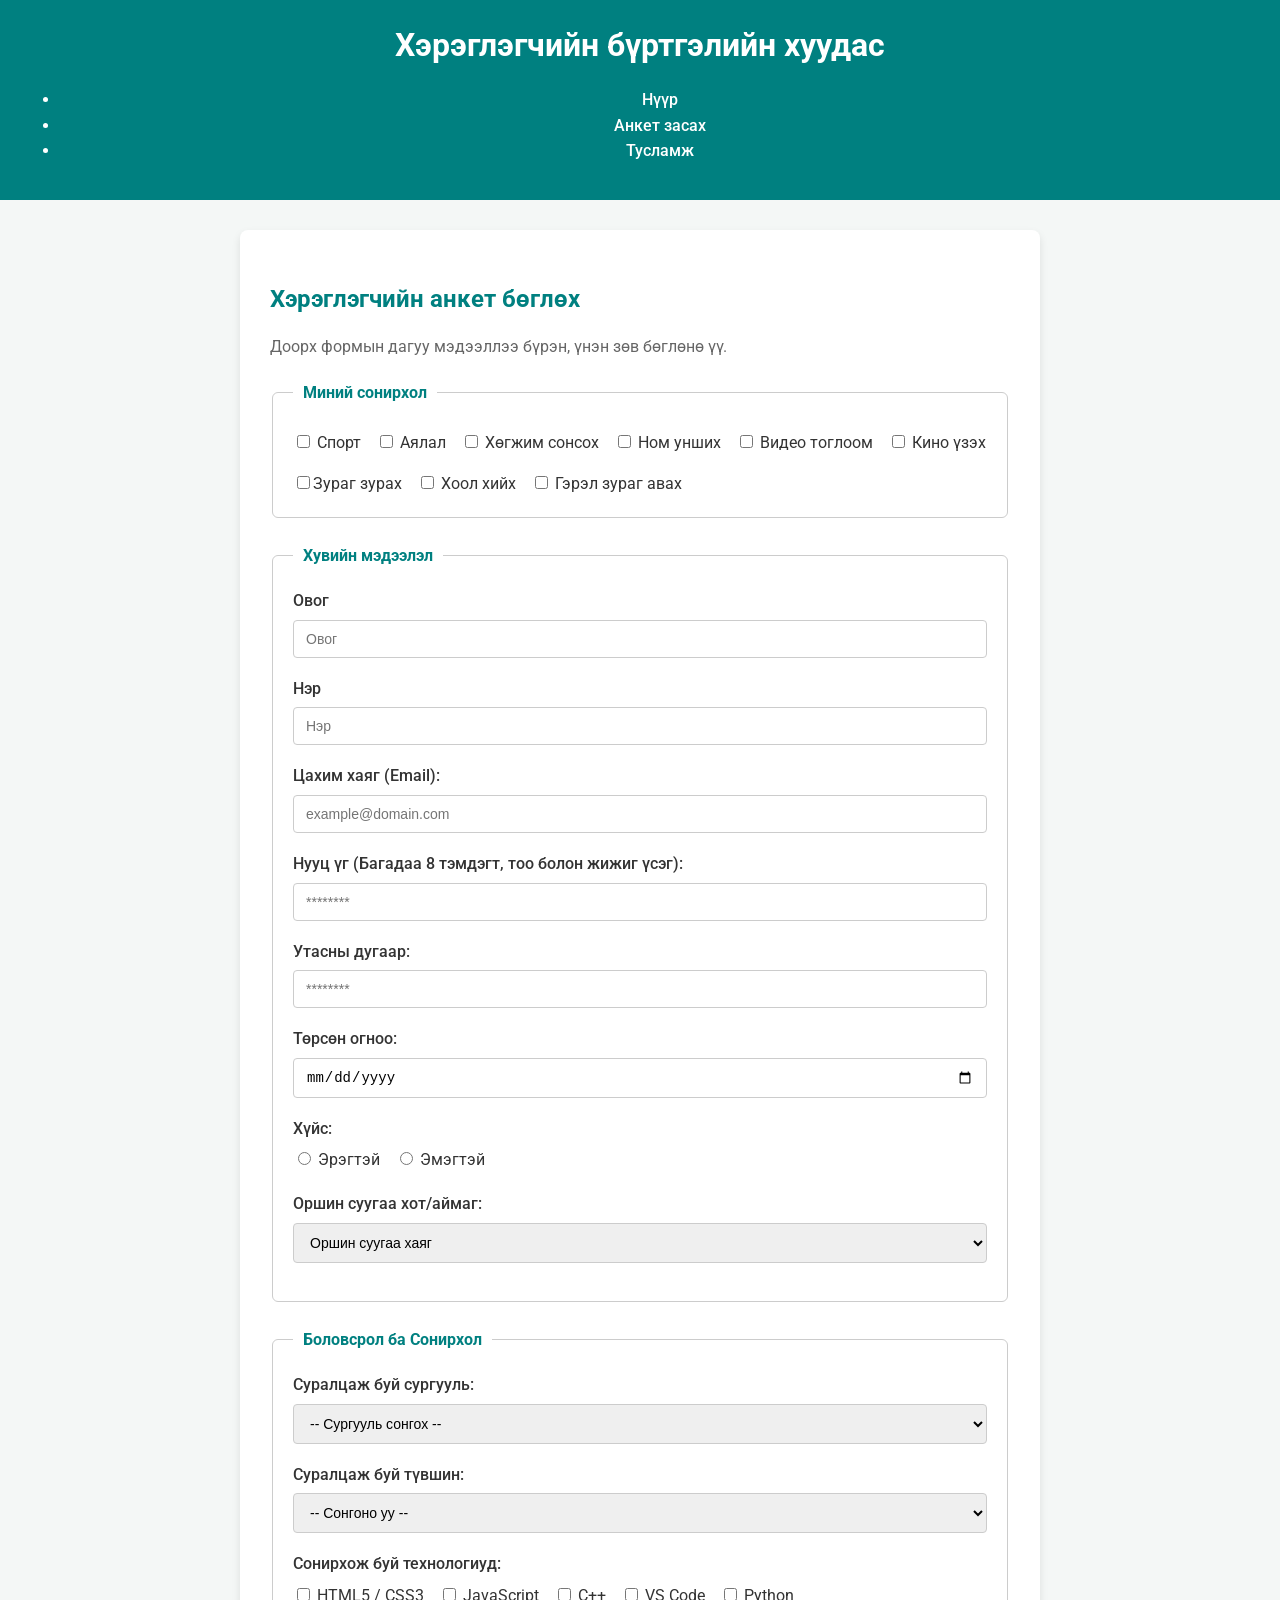
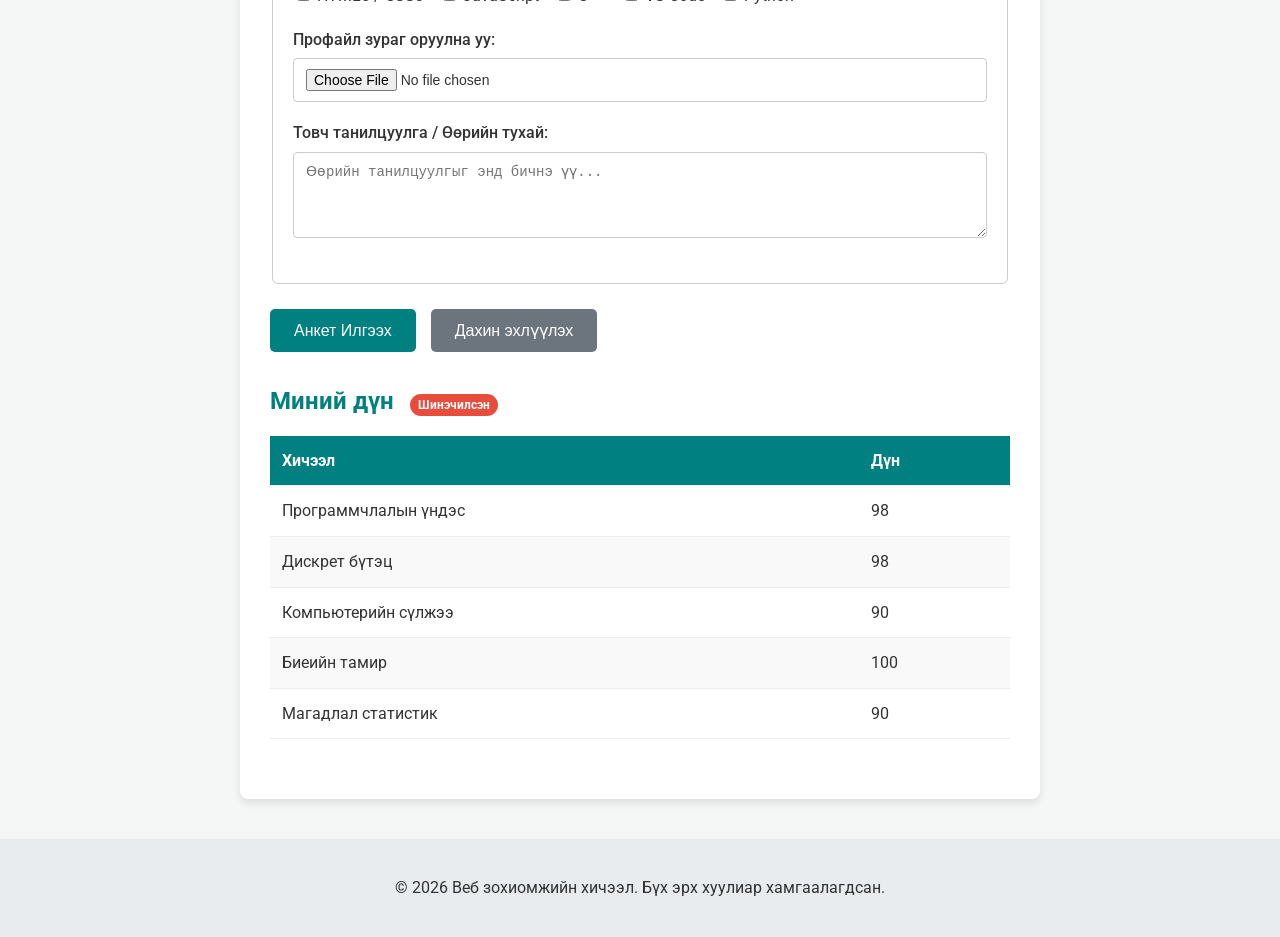
<file: index.html>
<!DOCTYPE html>
<html lang="mn">
<head>
    <meta charset="UTF-8">
    <meta name="viewport" content="width=device-width, initial-scale=1.0">
    <title>Лаборатори 03: Хэрэглэгч анкет</title>
    
    <!-- 5. Google Fonts (Roboto) холбосон -->
    <link rel="preconnect" href="https://fonts.googleapis.com">
    <link rel="preconnect" href="https://fonts.gstatic.com" crossorigin>
    <link href="https://fonts.googleapis.com/css2?family=Roboto:wght@300;400;500;700&display=swap" rel="stylesheet">
    
    <!-- 1. External CSS файлтай холбох -->
    <link rel="stylesheet" href="style.css">
</head>
<body>
    <!-- Вебийн толгой хэсэг -->
    <header class="main-header">
        <h1 class="page-title">Хэрэглэгчийн бүртгэлийн хуудас</h1>
        <!-- Навигацийн цэс -->
        <nav>
            <ul>
                <li><a href="./index.html" class="nav-item">Нүүр</a></li>
                <li><a href="#" class="nav-item">Анкет засах</a></li>
                <li><a href="#" class="nav-item">Тусламж</a></li>
            </ul>
        </nav>
    </header>

    <!-- Үндсэн контент -->
    <main class="main-content">
        <article class="card">
            <section class="section-container">
                <h2 class="section-title">Хэрэглэгчийн анкет бөглөх</h2>
                <p class="section-desc">Доорх формын дагуу мэдээллээ бүрэн, үнэн зөв бөглөнө үү.</p>
                
                <!-- Форм -->
                <form action="#" method="POST" enctype="multipart/form-data" class="registration-form">
                    <!-- Сонирхлын Жагсаалт -->
                    <fieldset class="form-fieldset">
                        <legend class="form-legend">Миний сонирхол</legend>
                        <div class="checkbox-group">
                            <label for="sports"><input type="checkbox" id="sports" name="hobby" value="sports"> Спорт</label>
                            <label for="travel"><input type="checkbox" id="travel" name="hobby" value="travel"> Аялал</label>
                            <label for="music"><input type="checkbox" id="music" name="hobby" value="music"> Хөгжим сонсох</label>
                            <label for="reading"><input type="checkbox" id="reading" name="hobby" value="reading"> Ном унших</label>
                            <label for="gaming"><input type="checkbox" id="gaming" name="hobby" value="gaming"> Видео тоглоом</label>
                            <label for="movies"><input type="checkbox" id="movies" name="hobby" value="movies"> Кино үзэх</label>
                            <label for="art"><input type="checkbox" id="art" name="hobby" value="art">Зураг зурах</label>
                            <label for="cooking"><input type="checkbox" id="cooking" name="hobby" value="cooking"> Хоол хийх</label>
                            <label for="photography"><input type="checkbox" id="photography" name="hobby" value="photography"> Гэрэл зураг авах</label>
                        </div>
                    </fieldset>

                    <!-- 1-р бүлэг: Хувийн мэдээлэл -->
                    <fieldset class="form-fieldset">
                        <legend class="form-legend">Хувийн мэдээлэл</legend>
                        <div class="form-group">
                            <label for="surname" class="form-label">Овог</label>
                            <input type="text" id="surname" name="surname" class="form-input" placeholder="Овог" required minlength="2">
                        </div>
                        <div class="form-group">
                            <label for="username" class="form-label">Нэр</label>
                            <input type="text" id="username" name="username" class="form-input" placeholder="Нэр" required minlength="2">
                        </div>
                        <div class="form-group">
                            <label for="email" class="form-label">Цахим хаяг (Email):</label>
                            <input type="email" id="email" name="email" class="form-input" placeholder="example@domain.com" required>
                        </div>
                        <div class="form-group">
                            <label for="userpassword" class="form-label">Нууц үг (Багадаа 8 тэмдэгт, тоо болон жижиг үсэг):</label>
                            <input type="password" id="userpassword" name="userpassword" class="form-input" required pattern="(?=.*\d)(?=.*[a-z]).{8,}" placeholder="********">
                        </div>
                        <div class="form-group">
                            <label for="phone" class="form-label">Утасны дугаар:</label>
                            <input type="tel" id="phone" name="phone" class="form-input" pattern="[0-9]{8}" placeholder="********" required>
                        </div>
                        <div class="form-group">
                            <label for="dob" class="form-label">Төрсөн огноо:</label>
                            <input type="date" id="dob" name="dob" class="form-input" required>
                        </div>

                        <div class="form-group">
                            <label class="form-label">Хүйс:</label>
                            <div class="radio-group">
                                <label for="male"><input type="radio" id="male" name="gender" value="male"> Эрэгтэй</label>
                                <label for="female"><input type="radio" id="female" name="gender" value="female"> Эмэгтэй</label>
                            </div>
                        </div>

                        <div class="form-group">
                            <label for="city" class="form-label">Оршин суугаа хот/аймаг:</label>
                            <select id="city" name="city" class="form-select" required>
                                <option value="orshin suugaa hayg">Оршин суугаа хаяг</option>
                                <option value="ub">Улаанбаатар хот</option>
                                <option value="arhangai">Архангай</option>
                                <option value="Bayan-Olgii">Баян-Өлгий</option>
                                <option value="bayanhongor">Баянхонгор</option>
                                <option value="bulgan">Булган</option>
                                <option value="govi-altai">Говь-Алтай</option>
                                <option value="govisumber">Говьсүмбэр</option>
                                <option value="darkhan-uul">Дархан-Уул</option>
                                <option value="dornogovi">Дорноговь</option>
                                <option value="dornod">Дорнод</option>
                                <option value="dundgovi">Дундговь</option>
                                <option value="zavkhan">Завхан</option>
                                <option value="orkhon">Орхон</option>
                                <option value="ovorkhangai">Өвөрхангай</option>
                                <option value="umnugovi">Өмнөговь</option>
                                <option value="sukhbaatar">Сүхбаатар</option>
                                <option value="selenge">Сэлэнгэ</option>
                                <option value="tuv">Төв</option>
                                <option value="uvs">Увс</option>
                                <option value="khovd">Ховд</option>
                                <option value="khovsgol">Хөвсгөл</option>
                                <option value="khentii">Хэнтий</option>
                            </select>
                        </div>
                    </fieldset> 

                    <!-- 2-р бүлэг: Мэргэжил ба Сургалтын мэдээлэл -->
                    <fieldset class="form-fieldset">
                        <legend class="form-legend">Боловсрол ба Сонирхол</legend>
                        <div class="form-group">
                            <label for="university" class="form-label">Суралцаж буй сургууль:</label>
                            <select id="university" name="university" class="form-select" required>
                                <option value="">-- Сургууль сонгох --</option>
                                <option value="num">Монгол Улсын Их Сургууль (МУИС)</option>
                                <option value="must">Шинжлэх Ухаан, Технологийн Их Сургууль (ШУТИС)</option>
                                <option value="msue">Монгол Улсын Боловсролын Их Сургууль (МУБИС)</option>
                                <option value="mnums">Анагаахын Шинжлэх Ухааны Үндэсний Их Сургууль (АШҮҮИС)</option>
                                <option value="mula">Хөдөө Аж Ахуйн Их Сургууль (ХААИС)</option>
                                <option value="msua">Соёл Урлагийн Их Сургууль (СУИС)</option>
                                <option value="mupa">Монгол Улсын Дотоод Хэргийн Их Сургууль (ДХИС)</option>
                                <option value="ndu">Үндэсний Батлан Хамгаалахын Их Сургууль (ҮБХИС)</option>
                                <option value="numls">Хууль Сахиулахын Их Сургууль</option>
                                <option value="ufe">Санхүү Эдийн Засгийн Их Сургууль (СЭЗИС)</option>
                                <option value="numi">Үндэсний Техникийн Их Сургууль</option>
                                <option value="otgontenger">Отгонтэнгэр Их Сургууль</option>
                                <option value="mandakh">Мандах Их Сургууль</option>
                                <option value="khuree">Хүрээ Мэдээлэл Холбооны Технологийн Дээд Сургууль</option>
                                <option value="miu">Монголын Олон Улсын Дээд Сургууль (MIU)</option>
                                <option value="iuu">Олон Улсын Улаанбаатарын Их Сургууль (ИУУИС)</option>
                                <option value="ikh-zasaq">Их Засаг Олон Улсын Их Сургууль</option>
                                <option value="etugen">Этүгэн Их Сургууль</option>
                                <option value="shavj">Шихихутуг Их Сургууль</option>
                            </select>
                        </div>
                        
                        <div class="form-group">
                            <label for="degree" class="form-label">Суралцаж буй түвшин:</label>
                            <select id="degree" name="degree" class="form-select" required>
                                <option value="">-- Сонгоно уу --</option>
                                <option value="zergiin bus">Зэргийн бус</option>
                                <option value="bachelor">Бакалавр</option>
                                <option value="master">Магистр</option>
                                <option value="doctor">Докторант</option>
                            </select>
                        </div>

                        <div class="form-group">
                            <label class="form-label">Сонирхож буй технологиуд:</label>
                            <div class="checkbox-group">
                                <label for="html"><input type="checkbox" id="html" name="skills" value="HTML"> HTML5 / CSS3</label>
                                <label for="js"><input type="checkbox" id="js" name="skills" value="JavaScript"> JavaScript</label>
                                <label for="cpp"><input type="checkbox" id="cpp" name="skills" value="C++"> C++</label>
                                <label for="vscode"><input type="checkbox" id="vscode" name="skills" value="VS"> VS Code</label>
                                <label for="python"><input type="checkbox" id="python" name="skills" value="Python"> Python</label>
                            </div>
                        </div>

                        <div class="form-group">
                            <label for="avatar" class="form-label">Профайл зураг оруулна уу:</label> 
                            <input type="file" id="avatar" name="avatar" class="form-file" accept="image/*">
                        </div>

                        <div class="form-group">
                            <label for="bio" class="form-label">Товч танилцуулга / Өөрийн тухай:</label>
                            <textarea id="bio" name="bio" class="form-textarea" rows="4" placeholder="Өөрийн танилцуулгыг энд бичнэ үү..."></textarea>
                        </div>
                    </fieldset>

                    <!-- Илгээх ба Арилгах товчлуурууд -->
                    <div class="button-group">
                        <button type="submit" class="btn btn-primary">Анкет Илгээх</button>
                        <button type="reset" class="btn btn-secondary">Дахин эхлүүлэх</button>
                    </div>
                </form>
            </section>

            <!-- Дүнгийн хүснэгт болон Badge/Tooltip жишээ -->
            <section class="section-container table-section">
                <h2 class="section-title">
                    Миний дүн
                    <!-- 4. Position Relative/Absolute ашигласан Badge & Tooltip жишээ -->
                    <span class="badge-wrapper">
                        <span class="badge">Шинэчилсэн</span>
                        <span class="tooltip-text">2026 оны хаврын улирлын дүн</span>
                    </span>
                </h2>
                
                <table class="data-table">
                    <thead>
                        <tr>
                            <th>Хичээл</th>
                            <th>Дүн</th>
                        </tr>
                    </thead>
                    <tbody>
                        <tr>
                            <td>Программчлалын үндэс</td>
                            <td>98</td>
                        </tr>
                        <tr>
                            <td>Дискрет бүтэц</td>
                            <td>98</td>
                        </tr>
                        <tr>
                            <td>Компьютерийн сүлжээ</td>
                            <td>90</td>
                        </tr>
                        <tr>
                            <td>Биеийн тамир</td>
                            <td>100</td>
                        </tr>
                        <tr>
                            <td>Магадлал статистик</td>
                            <td>90</td>
                        </tr>
                    </tbody>
                </table>
            </section>
        </article>
    </main>
    <!-- Хөл хэсэг -->
    <footer class="main-footer">
        <p>&copy; 2026 Веб зохиомжийн хичээл. Бүх эрх хуулиар хамгаалагдсан.</p>
    </footer>
</body>
</html>
</file>
<file: style.css>
/* =========================================================
   5. Өнгө, фонт (Google Fonts) сонгож, тогтмол дизайны хэв маяг
   ========================================================= */
:root {
    --primary-color: #008080;      /* Гол өнгө - Dark Teal */
    --primary-hover: #005959;      /* Товчлуурын hover өнгө */
    --secondary-color: #6c757d;    /* Втор өнгө - Саарал */
    --bg-color: #f4f7f6;           /* Вебийн арын фон */
    --card-bg: #ffffff;           /* Картны арын фон */
    --text-color: #333333;         /* Текстийн өнгө */
    --border-color: #cccccc;       /* Хүрээний өнгө */
    --font-family: 'Roboto', sans-serif;
}

body {
    font-family: var(--font-family);
    background-color: var(--bg-color);
    color: var(--text-color);
    margin: 0;
    padding: 0;
    line-height: 1.6;
}

/* =========================================================
   2. Class сонгогч ашигласан загварчлал
   ========================================================= */

/* Header болон Navigation */
.main-header {
    background-color: var(--primary-color);
    color: #ffffff;
    padding: 20px;
    text-align: center;
}

.page-title {
    margin: 0 0 10px 0;
}

.navbar .nav-links {
    list-style: none;
    padding: 0;
    margin: 0;
    display: flex;
    justify-content: center;
    gap: 20px;
}

.nav-item {
    color: #ffffff;
    text-decoration: none;
    font-weight: 500;
}

.nav-item:hover {
    text-decoration: underline;
}

/* Эх бие, Картын бүтэц */
.main-content {
    max-width: 800px;
    margin: 30px auto;
    padding: 0 15px;
}

.card {
    background-color: var(--card-bg);
    border-radius: 8px;
    box-shadow: 0 4px 8px rgba(0, 0, 0, 0.1);
    padding: 30px;
}

/* =========================================================
   3. Box model (padding, border, border-radius, margin)
      ашиглаж талбаруудыг "амьсгалуулах"
   ========================================================= */

.section-container {
    margin-bottom: 30px;
}

.section-title {
    color: var(--primary-color);
    margin-bottom: 10px;
}

.section-desc {
    margin-bottom: 20px;
    color: #666;
}

.form-fieldset {
    border: 1px solid var(--border-color);
    border-radius: 6px;
    padding: 20px;
    margin-bottom: 25px; /* Зай авах */
}

.form-legend {
    font-weight: bold;
    padding: 0 10px;
    color: var(--primary-color);
}

.form-group {
    margin-bottom: 18px; /* Талбар хоорондын зай */
}

.form-label {
    display: block;
    margin-bottom: 6px;
    font-weight: 500;
}

/* Input, Select, Textarea загварууд */
.form-input,
.form-select,
.form-textarea,
.form-file {
    width: 100%;
    padding: 10px 12px; /* Дотор талын амьсгалах зай */
    border: 1px solid var(--border-color);
    border-radius: 4px; /* Булан дугуйлах */
    box-sizing: border-box;
    font-size: 14px;
}

.form-input:focus,
.form-select:focus,
.form-textarea:focus {
    border-color: var(--primary-color);
    outline: none;
    box-shadow: 0 0 5px rgba(0, 128, 128, 0.3);
}

.radio-group,
.checkbox-group {
    display: flex;
    flex-wrap: wrap;
    gap: 15px;
    margin-top: 5px;
}

/* Товчлуурын загварууд */
.button-group {
    display: flex;
    gap: 15px;
    margin-top: 20px;
}

.btn {
    padding: 12px 24px;
    border: none;
    border-radius: 5px;
    font-size: 16px;
    cursor: pointer;
    transition: background-color 0.2s ease;
}

.btn-primary {
    background-color: var(--primary-color);
    color: #ffffff;
}

.btn-primary:hover {
    background-color: var(--primary-hover);
}

.btn-secondary {
    background-color: var(--secondary-color);
    color: #ffffff;
}

.btn-secondary:hover {
    background-color: #5a6268;
}

/* Хүснэгт */
.data-table {
    width: 100%;
    border-collapse: collapse;
    margin-top: 15px;
}

.data-table th, 
.data-table td {
    padding: 12px;
    text-align: left;
    border-bottom: 1px solid #eee;
}

.data-table th {
    background-color: var(--primary-color);
    color: white;
}

.data-table tbody tr:nth-child(even) {
    background-color: #f9f9f9;
}

/* =========================================================
   4. position: relative/absolute ашигласан жишээ (Badge & Tooltip)
   ========================================================= */

.badge-wrapper {
    position: relative; /* Эх элементэд relative өгнө */
    display: inline-block;
    margin-left: 10px;
}

.badge {
    background-color: #e74c3c;
    color: white;
    font-size: 12px;
    padding: 4px 8px;
    border-radius: 12px;
    cursor: pointer;
}

/* Tooltip (position: absolute ашиглаж байрлуулсан) */
.tooltip-text {
    visibility: hidden;
    width: 180px;
    background-color: #333;
    color: #fff;
    text-align: center;
    border-radius: 4px;
    padding: 6px;
    font-size: 12px;
    font-weight: normal;

    /* Absolute байрлал */
    position: absolute;
    z-index: 1;
    bottom: 125%; /* Эх элементийн дээд талд байрлуулна */
    left: 50%;
    transform: translateX(-50%);
    opacity: 0;
    transition: opacity 0.3s;
}

/* Hover хийхэд Tooltip гарж ирнэ */
.badge-wrapper:hover .tooltip-text {
    visibility: visible;
    opacity: 1;
}

/* Хөл хэсэг */
.main-footer {
    text-align: center;
    padding: 20px;
    background-color: #e9ecef;
    margin-top: 40px;
}
</file>
